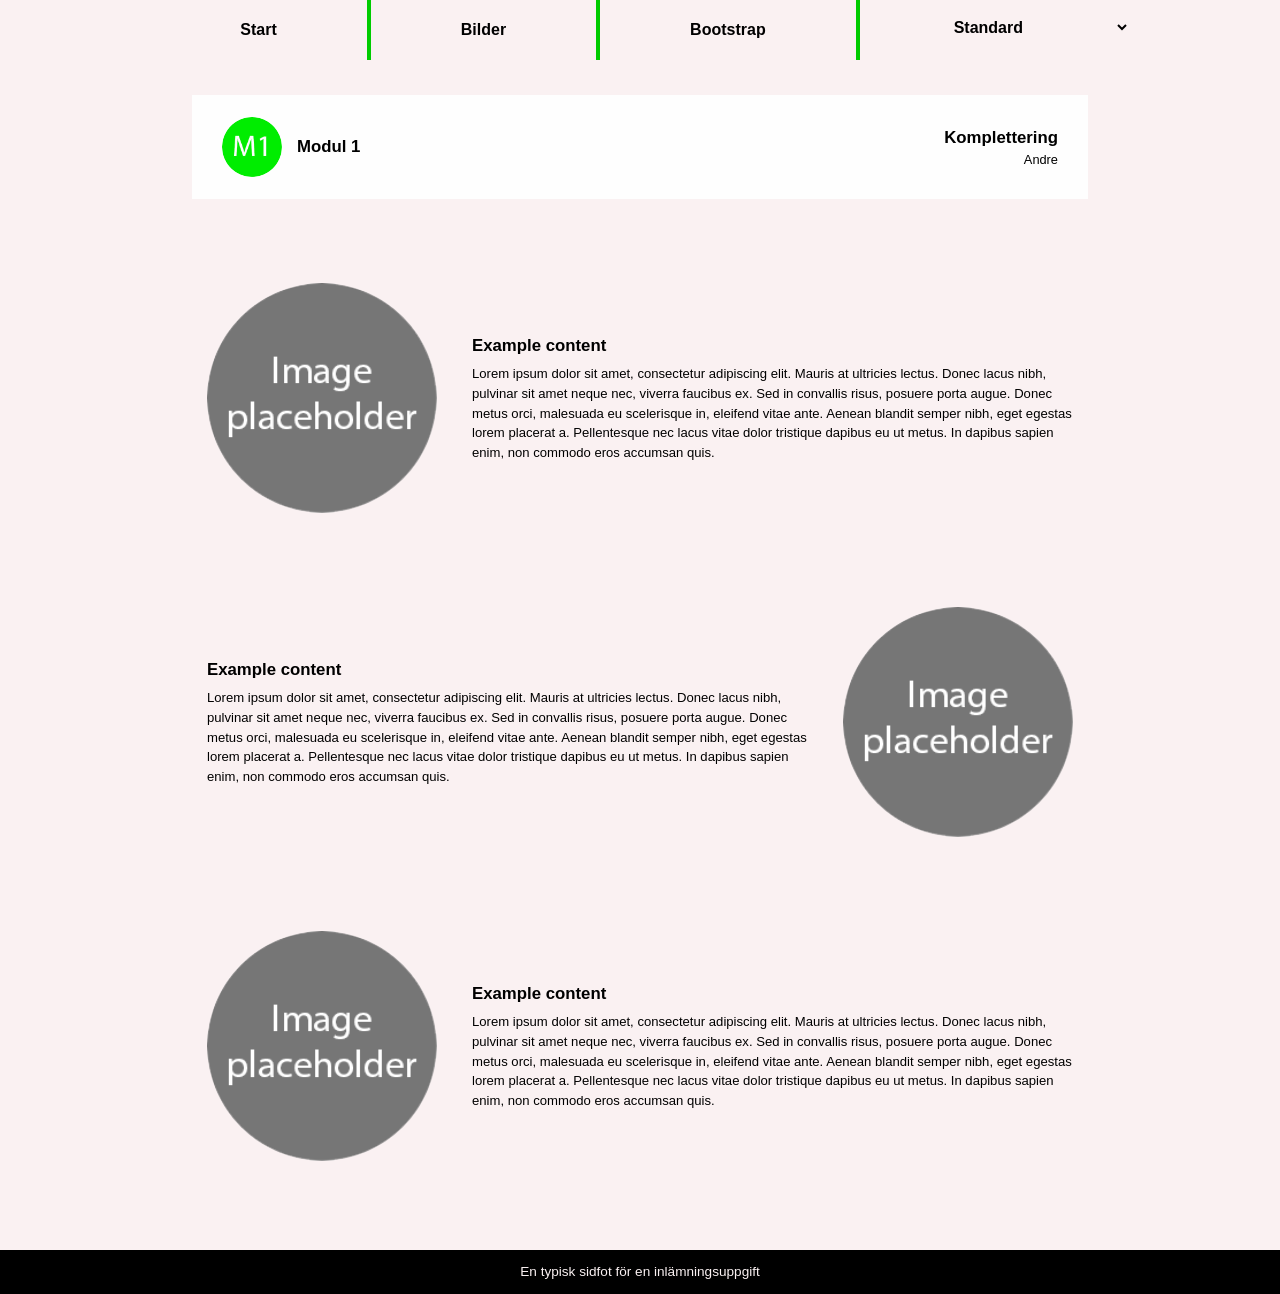
<file: index.html>
<!DOCTYPE html>
<html>
  <head>
    <meta charset="utf-8" />
    <meta name="viewport" content="width=device-width, initial-scale=1.0" />
    <title>Modul 1 - Komplettering</title>
    <link href="style.css" rel="stylesheet" />
  </head>

  <body>
    <div id="wrapper">
      <nav>
        <div id="menu-btn">Meny</div>
        <ul>
          <li>
            <a href="index.html">Start</a>
          </li>
          <li>
            <a href="images.html">Bilder</a>
          </li>
          <li>
            <a href="bootstrap.html">Bootstrap</a>
          </li>
          <li>
            <select id="style-picker">
              <option value="standard">Standard</option>
              <option value="blue">Blå</option>
              <option value="red">Röd</option>
              <option value="green">Grön</option>
            </select>
          </li>
        </ul>
      </nav>

      <header>
        <article>
          <img src="images/logo.jpg" alt="Logo" />
          <h1>Modul 1</h1>
          <aside>
            <h2>Komplettering</h2>
            <p>Andre</p>
          </aside>
        </article>
      </header>

      <main id="index">
        <!-- För varje sida kan ni här ändra id:t till "index", "images", "bootstrap" om ni vill -->
        <!--

                Er HTML-kod som är unik för varje sida här.

            -->
        <article>
          <img src="images/placeholder.jpg" alt="Image placeholder" />
          <section>
            <h3>Example content</h3>
            <p>
              Lorem ipsum dolor sit amet, consectetur adipiscing elit. Mauris
              at ultricies lectus. Donec lacus nibh, pulvinar sit amet neque
              nec, viverra faucibus ex. Sed in convallis risus, posuere porta
              augue. Donec metus orci, malesuada eu scelerisque in, eleifend
              vitae ante. Aenean blandit semper nibh, eget egestas lorem
              placerat a. Pellentesque nec lacus vitae dolor tristique dapibus
              eu ut metus. In dapibus sapien enim, non commodo eros accumsan
              quis.
            </p>
          </section>
        </article>
        <article>
          <img src="images/placeholder.jpg" alt="Image placeholder" />
          <section>
            <h3>Example content</h3>
            <p>
              Lorem ipsum dolor sit amet, consectetur adipiscing elit. Mauris
              at ultricies lectus. Donec lacus nibh, pulvinar sit amet neque
              nec, viverra faucibus ex. Sed in convallis risus, posuere porta
              augue. Donec metus orci, malesuada eu scelerisque in, eleifend
              vitae ante. Aenean blandit semper nibh, eget egestas lorem
              placerat a. Pellentesque nec lacus vitae dolor tristique dapibus
              eu ut metus. In dapibus sapien enim, non commodo eros accumsan
              quis.
            </p>
          </section>
        </article>
        <article>
          <img src="images/placeholder.jpg" alt="Image placeholder" />
          <section>
            <h3>Example content</h3>
            <p>
              Lorem ipsum dolor sit amet, consectetur adipiscing elit. Mauris
              at ultricies lectus. Donec lacus nibh, pulvinar sit amet neque
              nec, viverra faucibus ex. Sed in convallis risus, posuere porta
              augue. Donec metus orci, malesuada eu scelerisque in, eleifend
              vitae ante. Aenean blandit semper nibh, eget egestas lorem
              placerat a. Pellentesque nec lacus vitae dolor tristique dapibus
              eu ut metus. In dapibus sapien enim, non commodo eros accumsan
              quis.
            </p>
          </section>
        </article>
      </main>
      <aside></aside>
      <footer>En typisk sidfot för en inlämningsuppgift</footer>
    </div>

    <script src="script.js"></script>
  </body>
</html>
</file>
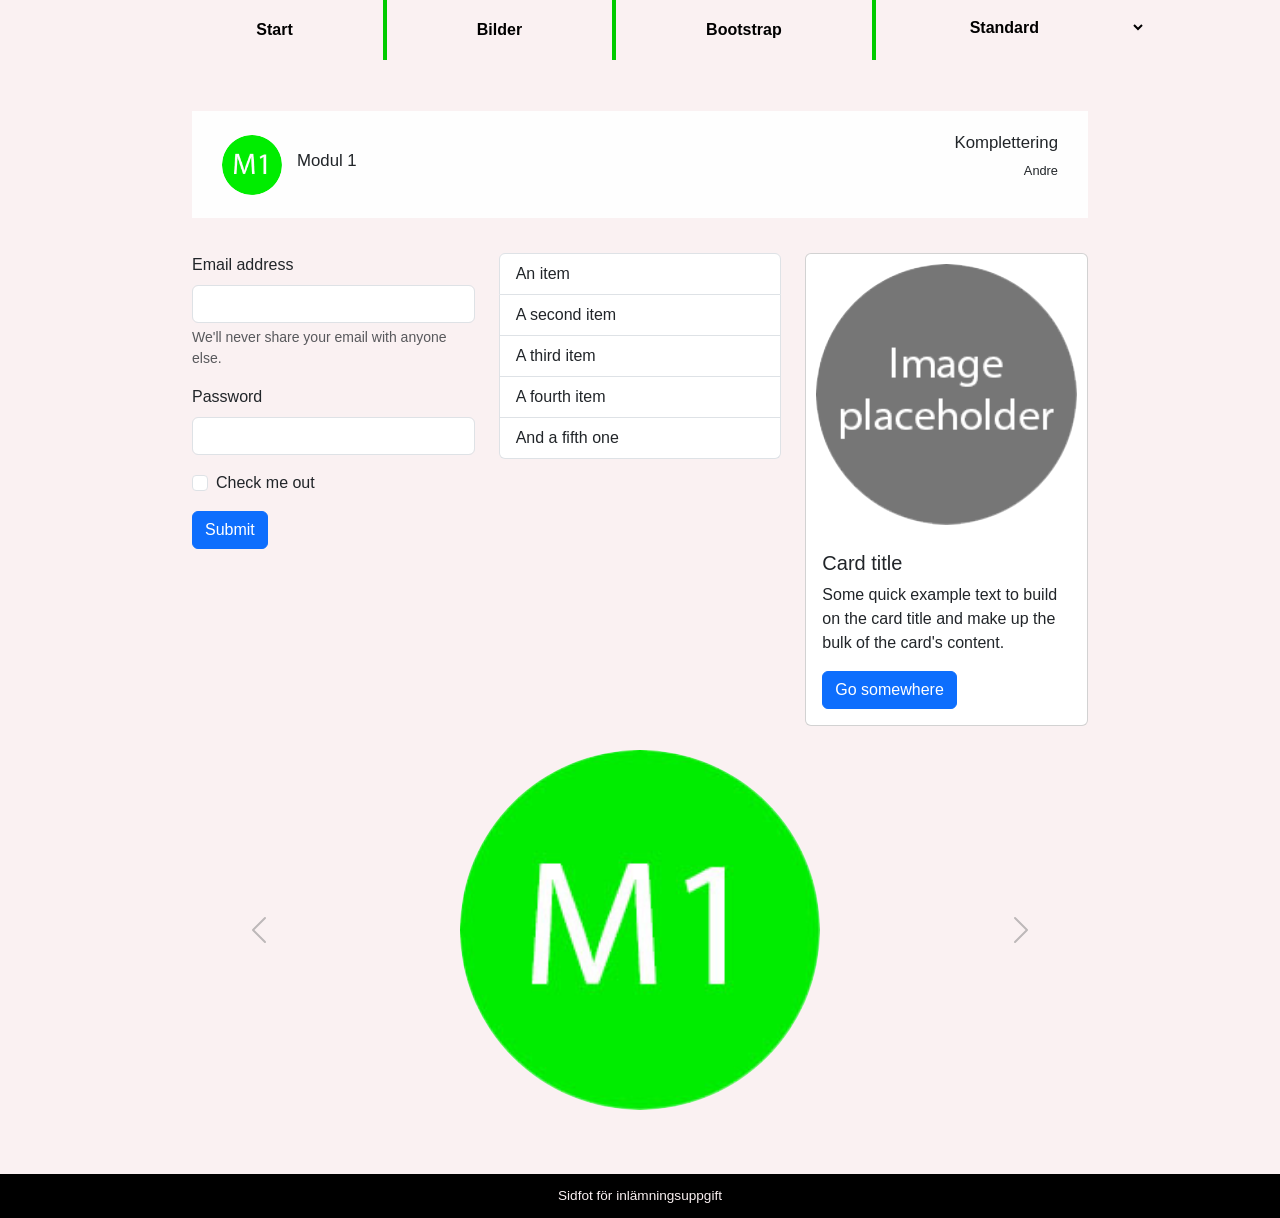
<file: bootstrap.html>
<!DOCTYPE html>
<html>
  <head>
    <meta charset="utf-8" />
    <meta name="viewport" content="width=device-width, initial-scale=1.0" />
    <title>Modul 1 - Komplettering</title>
    <link
      href="https://cdn.jsdelivr.net/npm/bootstrap@5.3.3/dist/css/bootstrap.min.css"
      rel="stylesheet"
      integrity="sha384-QWTKZyjpPEjISv5WaRU9OFeRpok6YctnYmDr5pNlyT2bRjXh0JMhjY6hW+ALEwIH"
      crossorigin="anonymous"
    />
    <link href="style.css" rel="stylesheet" />
  </head>
 <body>
    <div id="wrapper">
      <nav>
        <div id="menu-btn">Meny</div>
        <ul>
          <li>
            <a href="index.html">Start</a>
          </li>
          <li>
            <a href="images.html">Bilder</a>
          </li>
          <li>
            <a href="bootstrap.html">Bootstrap</a>
          </li>
          <li>
            <select id="style-picker">
              <option value="standard">Standard</option>
              <option value="blue">Blå</option>
              <option value="red">Röd</option>
              <option value="green">Grön</option>
            </select>
          </li>
        </ul>
      </nav>

      <header>
        <article>
          <img src="images/logo.jpg" alt="Logo" />
          <h1>Modul 1</h1>
          <aside>
            <h2>Komplettering</h2>
            <p>Andre</p>
          </aside>
        </article>
      </header>

      <main id="bootstrap">
        <div class="row">
          <div class="col-12 col-md-8 col-lg-4 mb-4">
            <form>
              <div class="mb-3">
                <label for="exampleInputEmail1" class="form-label">Email address</label>
                <input type="email" class="form-control" id="exampleInputEmail1" aria-describedby="emailHelp" />
                <div id="emailHelp" class="form-text">We'll never share your email with anyone else.</div>
              </div>
              <div class="mb-3">
                <label for="exampleInputPassword1" class="form-label">Password</label>
                <input type="password" class="form-control" id="exampleInputPassword1" />
              </div>
              <div class="mb-3 form-check">
                <input type="checkbox" class="form-check-input" id="exampleCheck1" />
                <label class="form-check-label" for="exampleCheck1">Check me out</label>
              </div>
              <button type="submit" class="btn btn-primary">Submit</button>
            </form>
          </div>
          <div class="col-12 col-md-4 col-lg-4 mb-4">
            <ul class="list-group">
              <li class="list-group-item">An item</li>
              <li class="list-group-item">A second item</li>
              <li class="list-group-item">A third item</li>
              <li class="list-group-item">A fourth item</li>
              <li class="list-group-item">And a fifth one</li>
            </ul>
          </div>
          <div class="col-12 col-md-8 col-lg-4 mb-4">
            <div class="card">
              <img src="images/placeholder.jpg" class="card-img-top" alt="Image placeholder" />
              <div class="card-body">
                <h5 class="card-title">Card title</h5>
                <p class="card-text">
                  Some quick example text to build on the card title and make
                  up the bulk of the card's content.
                </p>
                <a href="bootstrap.html" class="btn btn-primary">Go somewhere</a>
              </div>
            </div>
          </div>
        </div>

        <div id="carouselExample" class="carousel slide mb-4">
          <div class="carousel-inner">
            <div class="carousel-item active">
              <img src="images/logo.jpg" class="d-block mx-auto carousel-logo" alt="Logo, bild ett" />
            </div>
            <div class="carousel-item">
              <img src="images/logo.jpg" class="d-block mx-auto carousel-logo" alt="Logo, bild två" />
            </div>
            <div class="carousel-item">
              <img src="images/logo.jpg" class="d-block mx-auto carousel-logo" alt="Logo, bild tre" />
            </div>
          </div>
          <button class="carousel-control-prev" type="button" data-bs-target="#carouselExample" data-bs-slide="prev">
            <span class="carousel-control-prev-icon" aria-hidden="true"></span>
            <span class="visually-hidden">Previous</span>
          </button>
          <button class="carousel-control-next" type="button" data-bs-target="#carouselExample" data-bs-slide="next">
            <span class="carousel-control-next-icon" aria-hidden="true"></span>
            <span class="visually-hidden">Next</span>
          </button>
        </div>
      </main>
      <aside></aside>
      <footer>Sidfot för inlämningsuppgift</footer>
    </div>

    <script
      src="https://cdn.jsdelivr.net/npm/bootstrap@5.3.3/dist/js/bootstrap.bundle.min.js"
      integrity="sha384-YvpcrYf0tY3lHB60NNkmXc5s9fDVZLESaAA55NDzOxhy9GkcIdslK1eN7N6jIeHz"
      crossorigin="anonymous"
    ></script>
    <script src="script.js"></script>
  </body>
</html>
</file>
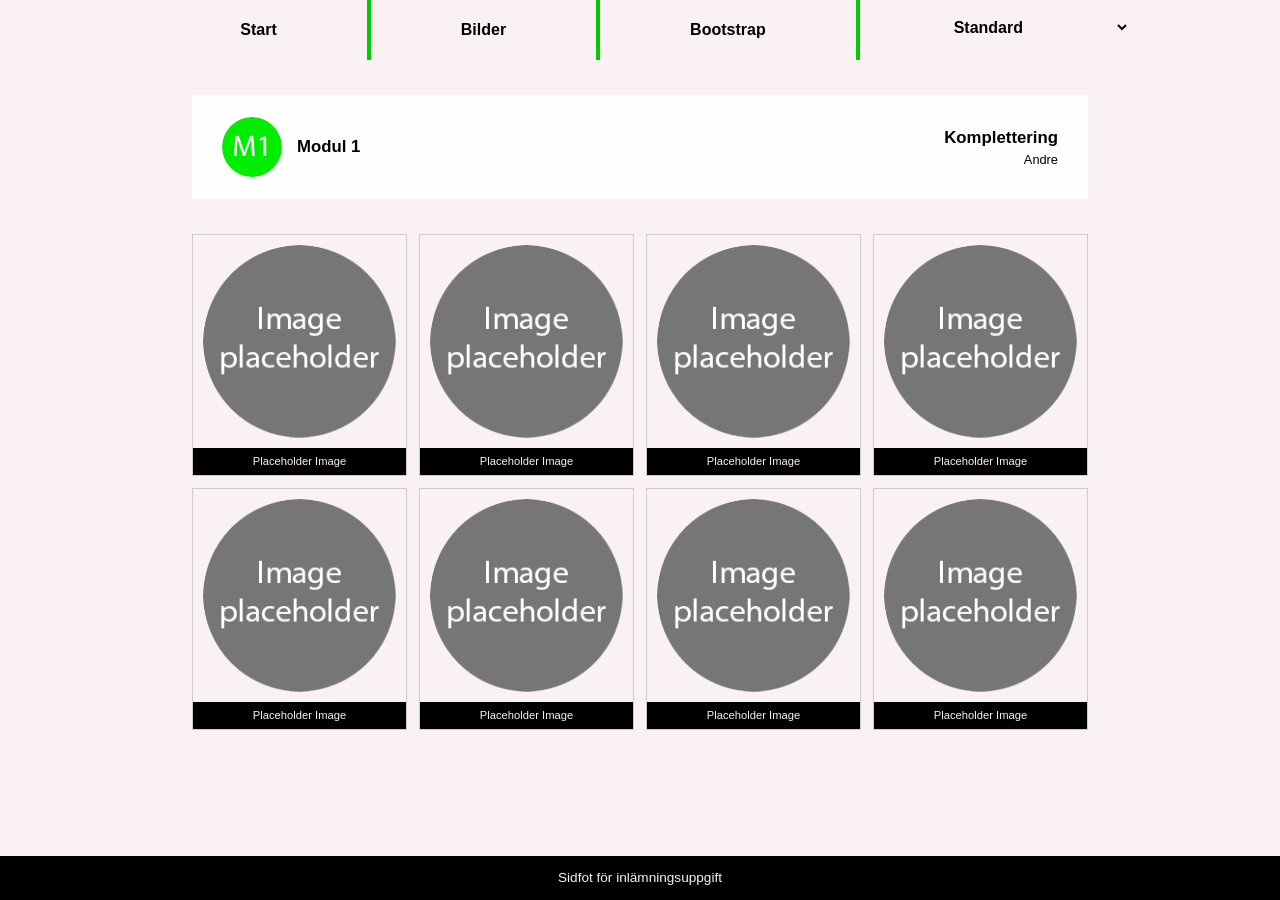
<file: images.html>
<!DOCTYPE html>
<html>
  <head>
    <meta charset="utf-8" />
    <meta name="viewport" content="width=device-width, initial-scale=1.0" />
    <title>Bilder</title>
    <link href="style.css" rel="stylesheet" />
  </head>
<body>
  <div id="wrapper">
      <nav>
        <div id="menu-btn">Meny</div>
        <ul>
          <li>
            <a href="index.html">Start</a>
          </li>
          <li>
            <a href="images.html">Bilder</a>
          </li>
          <li>
            <a href="bootstrap.html">Bootstrap</a>
          </li>
          <li>
            <select id="style-picker">
              <option value="standard">Standard</option>
              <option value="blue">Blå</option>
              <option value="red">Röd</option>
              <option value="green">Grön</option>
            </select>
          </li>
        </ul>
      </nav>

      <header>
        <article>
          <img src="images/logo.jpg" alt="Logo" />
          <h1>Modul 1</h1>
          <aside>
            <h2>Komplettering</h2>
            <p>Andre</p>
          </aside>
        </article>
      </header>

      <main id="images">
        <figure>
          <img src="images/placeholder.jpg" alt="Image placeholder" />
          <figcaption>Placeholder Image</figcaption>
        </figure>
        <figure>
          <img src="images/placeholder.jpg" alt="Image placeholder" />
          <figcaption>Placeholder Image</figcaption>
        </figure>
        <figure>
          <img src="images/placeholder.jpg" alt="Image placeholder" />
          <figcaption>Placeholder Image</figcaption>
        </figure>
        <figure>
          <img src="images/placeholder.jpg" alt="Image placeholder" />
          <figcaption>Placeholder Image</figcaption>
        </figure>
        <figure>
          <img src="images/placeholder.jpg" alt="Image placeholder" />
          <figcaption>Placeholder Image</figcaption>
        </figure>
        <figure>
          <img src="images/placeholder.jpg" alt="Image placeholder" />
          <figcaption>Placeholder Image</figcaption>
        </figure>
        <figure>
          <img src="images/placeholder.jpg" alt="Image placeholder" />
          <figcaption>Placeholder Image</figcaption>
        </figure>
        <figure>
          <img src="images/placeholder.jpg" alt="Image placeholder" />
          <figcaption>Placeholder Image</figcaption>
        </figure>
      </main>
      <aside></aside>
      <footer>Sidfot för inlämningsuppgift</footer>
    </div>

    <script src="script.js"></script>
</body>
</html>
</file>
<file: style.css>
* { box-sizing: border-box; margin: 0; padding: 0; }
html, body { min-height: 100%; }

body {
  background-color: #faf1f2;
  font-family: "Century Gothic", Arial, sans-serif !important;
  line-height: 1.5;
}

img { max-width: 100%; height: auto; }

/* Grid FÖR sidfot*/
#wrapper {
  min-height: 100vh;
  display: grid;
  grid-template-rows: auto auto 1fr auto;
  grid-template-areas: "nav" "header" "main" "footer";
}
#wrapper > aside { display: none; }
nav { grid-area: nav; background-color: #faf1f2; }
header { grid-area: header; }
main { grid-area: main; }
footer { grid-area: footer; }

/*Navigation*/
#menu-btn { display: none; cursor: pointer; }
nav ul { list-style: none; display: flex; justify-content: center; }
nav ul li + li { border-left: 4px solid #00cc00; }
nav ul li a {
  display: block;
  padding: 18px 90px;
  font-weight: bold;
  text-decoration: none;
  color: #000000;
} 
nav ul li a:hover, #style-picker:hover { background-color: #faf1f2; }
#style-picker {
  padding: 18px 90px;
  font: bold 1rem "Century Gothic", Arial, sans-serif;
  background-color: #faf1f2;
  border: none;
  cursor: pointer;
}

header article {
  width: 70%;
  margin: 35px auto;
  padding: 22px 30px;
  background-color: #fefefe;
  display: flex;
  align-items: center;
  gap: 15px;
}
header article img { width: 60px; border-radius: 50%; }
header h1, header h2 { font-size: 1.05rem; }
header aside { margin-left: auto; text-align: right; }
header aside p { font-size: 0.8rem; }

#index, #images, #bootstrap { width: 70%; margin: 0 auto; padding-bottom: 40px; }
#index article {
  display: flex;
  align-items: center;
  gap: 35px;
  padding: 45px 15px;
  border-top: 4px solid #faf1f2
}
#index article:last-child { border-bottom: 4px solid #faf1f2; }
#index article:nth-child(even) { flex-direction: row-reverse; }
#index article img { width: 230px; flex-shrink: 0; border-radius: 50%; }
#index h3 { font-size: 1.05rem; margin-bottom: 6px; }
#index p { font-size: 0.82rem; }

#images { display: grid; grid-template-columns: repeat(4, 1fr); gap: 12px; align-content: start; }
#images figure { background-color: #faf1f2; border: 1px solid #cccccc; padding: 10px 10px 0; }
#images figure img { display: block; width: 100%; border-radius: 50%; }
#images figcaption {
  margin: 10px -10px 0;
  background-color: #000000;
  color: #faf1f2;
  text-align: center;
  font-size: 0.7rem;
  padding: 5px;
}
#bootstrap .card-img-top { border-radius: 50%; padding: 10px; }
.carousel-logo,.logo-slide { height: 360px; width: auto; border-radius: 50%; }
.carousel-control-prev-icon, .carousel-control-next-icon { filter: invert(50%); }

footer { background-color: #000000; color: #faf1f2; text-align: center; padding: 12px; font-size: 0.85rem; }
@media (max-width: 990px) {
  #wrapper {
    grid-template-columns: 135px 1fr;
    grid-template-rows: auto auto 1fr;
    grid-template-areas: "header main" "nav main" "footer main";
  }
  header { background-color: #faf1f2; }
  header article { width: auto; margin: 0; padding: 25px 12px 15px; flex-direction: column; align-items: flex-start; gap: 6px; }
  header article img { width: 110px; }
  header h1, header h2 { font-size: 0.95rem; }
  header aside { margin-left: 0; text-align: left; }
  header aside p { font-size: 0.75rem; }

  nav ul { flex-direction: column; padding: 0 10px 25px; }
  nav ul li + li { border-left: none; }
  nav ul li { border-bottom: 4px solid #00cc00; }
  nav ul li a { padding: 14px 0; text-align: center; font-size: 0.85rem; }
  #style-picker { width: 100%; padding: 14px 5px; text-align: center; font-size: 0.85rem; }

  main { padding: 20px; }
  #index, #images, #bootstrap { width: auto; margin: 0; padding-bottom: 0; }
  #index article { gap: 20px; padding: 30px 10px; }
  #index article img { width: 165px; }
  #index h3 { font-size: 1rem; }
  #index p { font-size: 0.75rem;}
  #images { grid-template-columns: repeat(2, 1fr); }
  .carousel-logo,.logo-slide { height: 300px; }
  footer { font-size: 0.75rem; align-self: end; position: sticky; bottom: 0; }
}

@media (max-width: 767px) {
  #wrapper { display: flex; flex-direction: column; }
  header { order: 1; }
  nav { order: 2; padding-bottom: 15px; }
  main { order: 3; flex: 1; padding: 15px; }
  footer { order: 4; align-self: stretch; }

  header article { padding: 30px 15px 20px; align-items: center; text-align: center; gap: 8px; }
  header article img { width: 85px; }
  header h1, header h2 { font-size: 1rem; }
  header aside { text-align: center; }

  #menu-btn { display: block; background-color: #000000; color: #faf1f2; text-align: center; padding: 14px; }
  nav ul { display: none; padding: 15px 15px 0; }
  nav ul li a, #style-picker { font-size: 1rem; }

  #index article, #index article:nth-child(even) { flex-direction: column; text-align: center; gap: 15px; }
  #index article img { width: 65%; margin: 0 auto; }
  #images { grid-template-columns: 1fr; }
  .carousel-logo,.logo-slide { height: 220px; }
}
</file>
